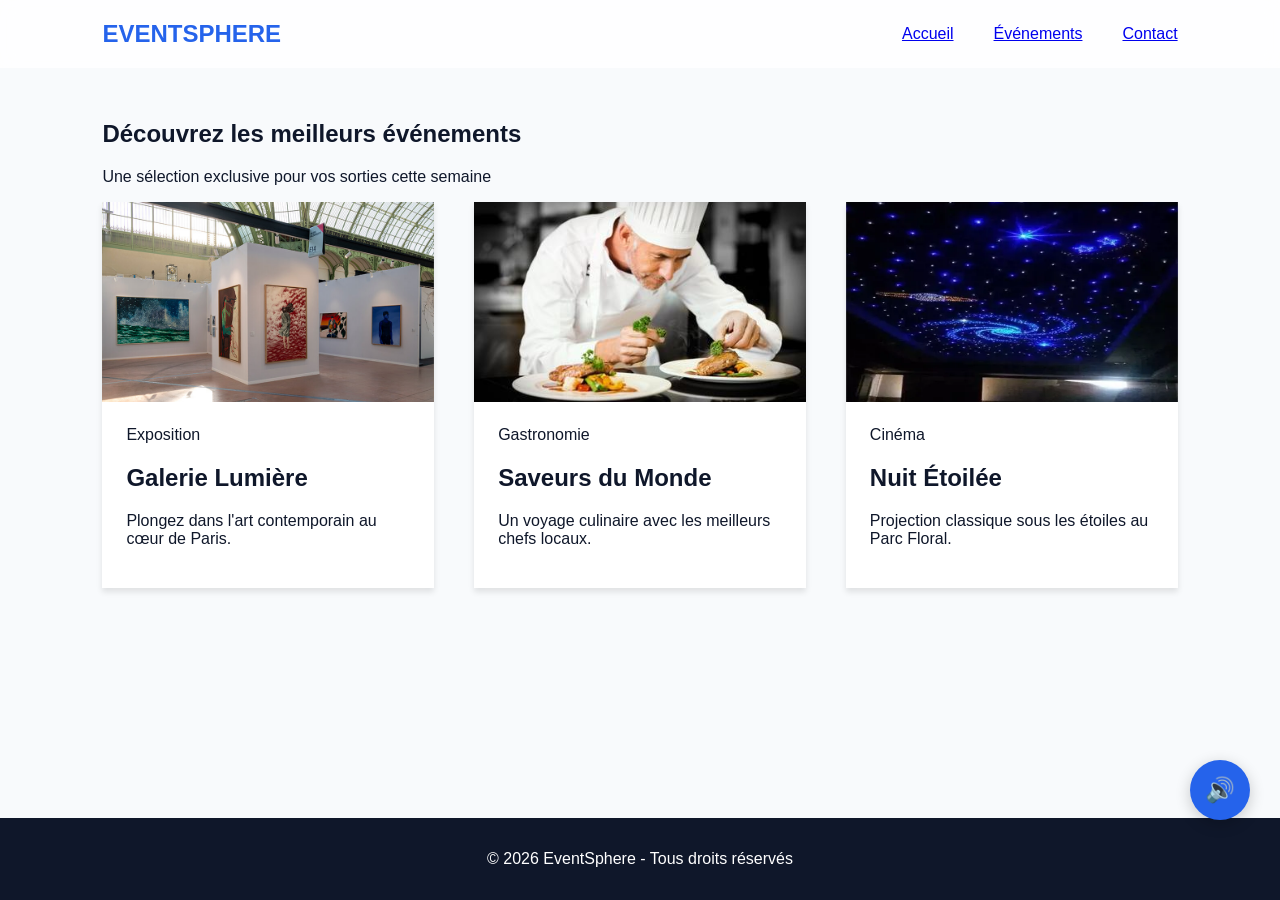
<file: index.html>
<!DOCTYPE html>
<html lang="fr">
<head>
    <meta charset="UTF-8">
    <meta name="viewport" content="width=device-width, initial-scale=1.0">
    <title>EventSphere - Accueil</title>
    <link rel="stylesheet" href="css/style.css">
    <link rel="stylesheet" href="css/layout.css">
    <link rel="stylesheet" href="css/components.css">
    <link rel="stylesheet" href="css/responsive.css">
</head>
<body>
    <header class="header">
        <div class="logo">EventSphere</div>
        <nav class="nav">
            <a href="index.html" class="active">Accueil</a>
            <a href="events.html">Événements</a>
            <a href="contact.html">Contact</a>
        </nav>
    </header>

    <main>
        <!-- Section de bienvenue -->
        <section class="hero">
            <h1>Découvrez les meilleurs événements</h1>
            <p>Une sélection exclusive pour vos sorties cette semaine</p>
        </section>

        <!-- Grille de présentation rapide -->
        <section class="events-container">
            <div class="event-grid">
                <!-- Carte Expo -->
                <article class="card">
                    <div class="card-image-wrapper">
                        <img src="images/art.webp" alt="Exposition d'Art Moderne">
                    </div>
                    <div class="card-body">
                        <span class="card-tag">Exposition</span>
                        <h2>Galerie Lumière</h2>
                        <p>Plongez dans l'art contemporain au cœur de Paris.</p>
                    </div>
                </article>

                <!-- Carte Gastronomie -->
                <article class="card">
                    <div class="card-image-wrapper">
                        <img src="images/culinaire.webp" alt="Festival Gastronomique">
                    </div>
                    <div class="card-body">
                        <span class="card-tag">Gastronomie</span>
                        <h2>Saveurs du Monde</h2>
                        <p>Un voyage culinaire avec les meilleurs chefs locaux.</p>
                    </div>
                </article>

                <!-- Carte Cinéma -->
                <article class="card">
                    <div class="card-image-wrapper">
                        <img src="images/nuit.webp" alt="Cinéma en plein air">
                    </div>
                    <div class="card-body">
                        <span class="card-tag">Cinéma</span>
                        <h2>Nuit Étoilée</h2>
                        <p>Projection classique sous les étoiles au Parc Floral.</p>
                    </div>
                </article>
            </div>
        </section>
    </main>

    <!-- Accessibilité audio -->
    <div class="accessibility-tool" style="position: fixed; bottom: 80px; right: 30px; z-index: 1000;">
        <button id="audio-desc" class="btn-audio" 
                style="width: 60px; height: 60px; border-radius: 50%; border: none; background: #2563eb; color: white; font-size: 1.5rem; cursor: pointer; box-shadow: 0 4px 15px rgba(0,0,0,0.2); transition: 0.3s;"
                title="Écouter le contenu">
            🔊
        </button>
    </div>

    <footer>
        <p>© 2026 EventSphere - Tous droits réservés</p>
    </footer>

    <script src="js/script.js"></script>
</body>
</html>
</file>
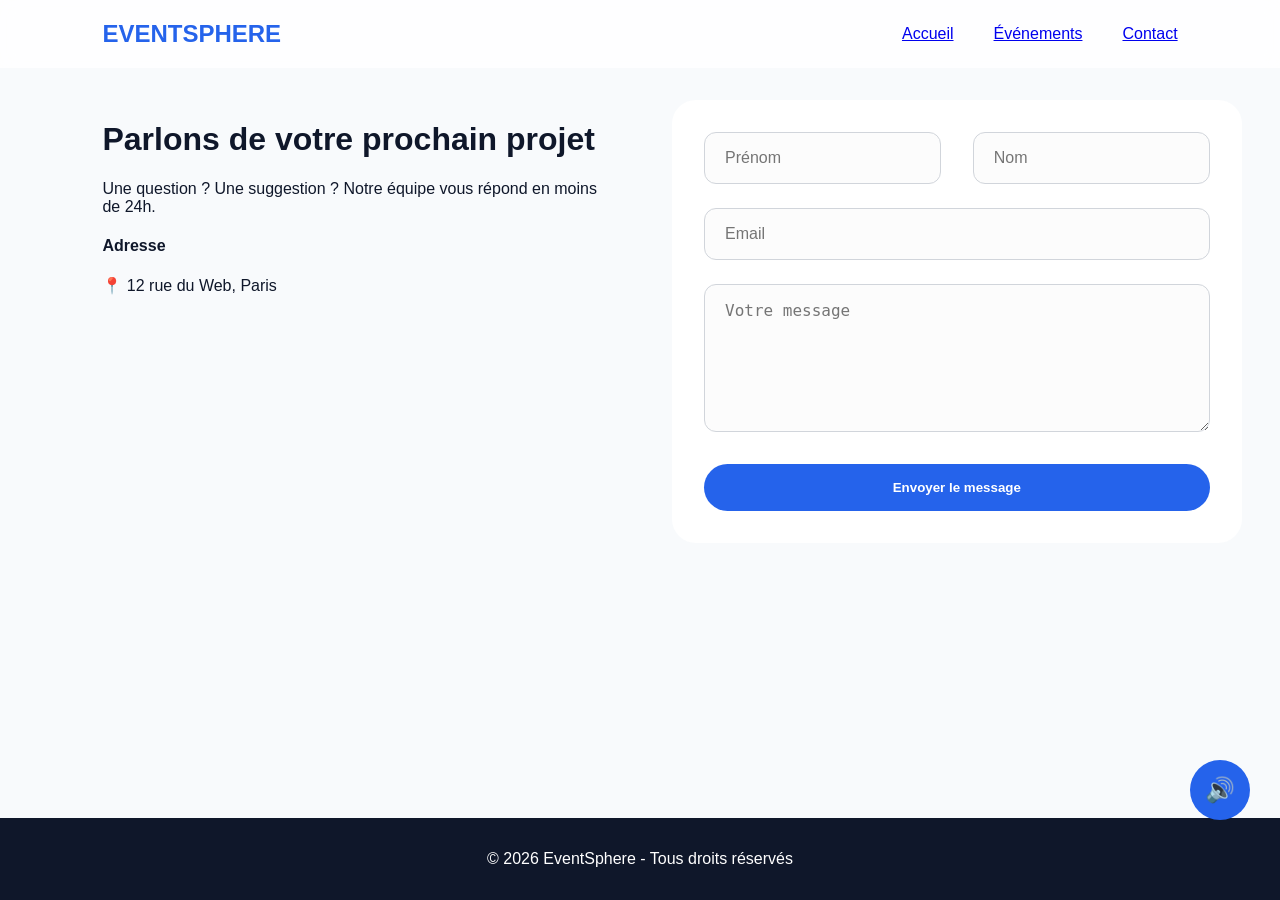
<file: contact.html>
<!DOCTYPE html>
<html lang="fr">
<head>
    <meta charset="UTF-8">
    <meta name="viewport" content="width=device-width, initial-scale=1.0">
    <title>Contact - EventSphere</title>
    <!-- Importation des feuilles de style -->
    <link rel="stylesheet" href="css/style.css">
    <link rel="stylesheet" href="css/layout.css">
    <link rel="stylesheet" href="css/components.css">
    <link rel="stylesheet" href="css/responsive.css">
</head>
<body>
    <!-- Barre de navigation -->
    <header class="header">
        <div class="logo">EventSphere</div>
        <nav class="nav">
            <a href="index.html">Accueil</a>
            <a href="events.html">Événements</a>
            <a href="contact.html" class="active">Contact</a>
        </nav>
    </header>

    <!-- Contenu principal -->
    <main class="contact-page">
        <div class="contact-grid">
            <!-- Texte informatif à gauche -->
            <div class="contact-info">
                <h1>Parlons de votre prochain projet</h1>
                <p class="subtitle">Une question ? Une suggestion ? Notre équipe vous répond en moins de 24h.</p>
                
                <div class="info-block">
                    <h4>Adresse</h4>
                    <p>📍 12 rue du Web, Paris</p>
                </div>
            </div>
            
            <!-- Formulaire de contact à droite -->
            <form class="contact-form">
                <div class="form-row">
                    <input type="text" placeholder="Prénom" required>
                    <input type="text" placeholder="Nom" required>
                </div>
                <input type="email" placeholder="Email" class="full-width" required>
                <textarea placeholder="Votre message" rows="6" required></textarea>
                <button type="submit" class="btn-submit">Envoyer le message</button>
            </form>
        </div>
    </main>

    <!-- Bouton flottant pour la lecture audio du texte -->
    <button id="audio-desc" class="btn-audio" style="position:fixed; bottom:80px; right:30px; width:60px; height:60px; border-radius:50%; border:none; background:#2563eb; color:white; cursor:pointer; font-size:1.5rem; z-index:1000;">🔊</button>

    <!-- Pied de page -->
    <footer>
        <p>© 2026 EventSphere - Tous droits réservés</p>
    </footer>

    <!-- Script JavaScript -->
    <script src="js/script.js"></script>
</body>
</html>
</file>
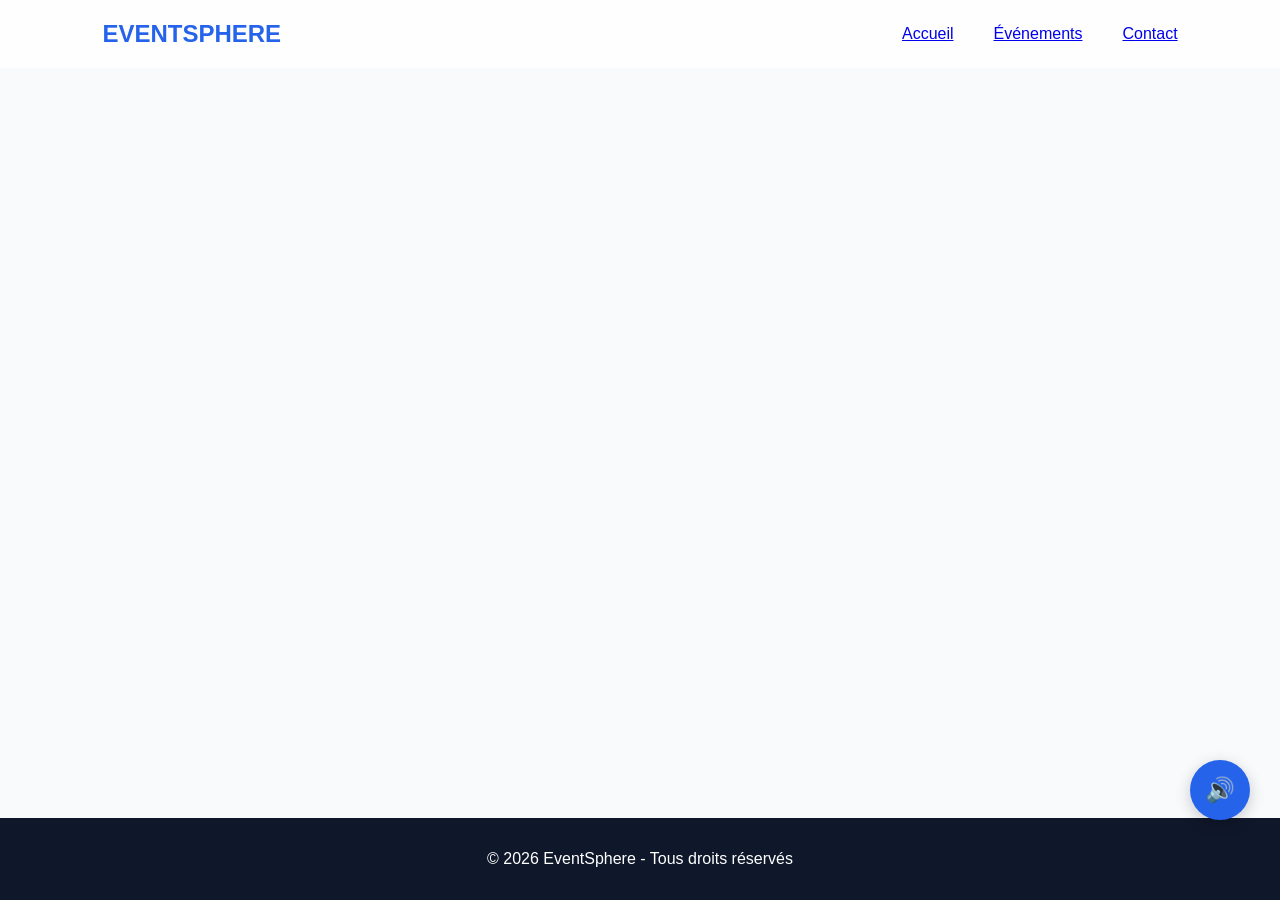
<file: event-details.html>
<!DOCTYPE html>
<html lang="fr">
<head>
    <meta charset="UTF-8">
    <meta name="viewport" content="width=device-width, initial-scale=1.0">
    <title>Détails - EventSphere</title>
    <link rel="stylesheet" href="css/style.css">
    <link rel="stylesheet" href="css/layout.css">
    <link rel="stylesheet" href="css/components.css">
</head>
<body>
    <header class="header">
        <div class="logo">EventSphere</div>
        <nav class="nav">
            <a href="index.html">Accueil</a>
            <a href="events.html">Événements</a>
            <a href="contact.html">Contact</a>
        </nav>
    </header>

    <!-- Zone vide remplie dynamiquement par le JavaScript (script.js) -->
    <main id="event-content"></main>

    <!-- Bouton d'accessibilité audio -->
    <div class="accessibility-tool" style="position: fixed; bottom: 80px; right: 30px; z-index: 1000;">
        <button id="audio-desc" class="btn-audio" 
                style="width: 60px; height: 60px; border-radius: 50%; border: none; background: #2563eb; color: white; font-size: 1.5rem; cursor: pointer; box-shadow: 0 4px 15px rgba(0,0,0,0.2); transition: 0.3s;"
                title="Écouter le contenu">
            🔊
        </button>
    </div>

    <footer>
        <p>© 2026 EventSphere - Tous droits réservés</p>
    </footer>

    <script src="js/script.js"></script>
</body>
</html>
</file>
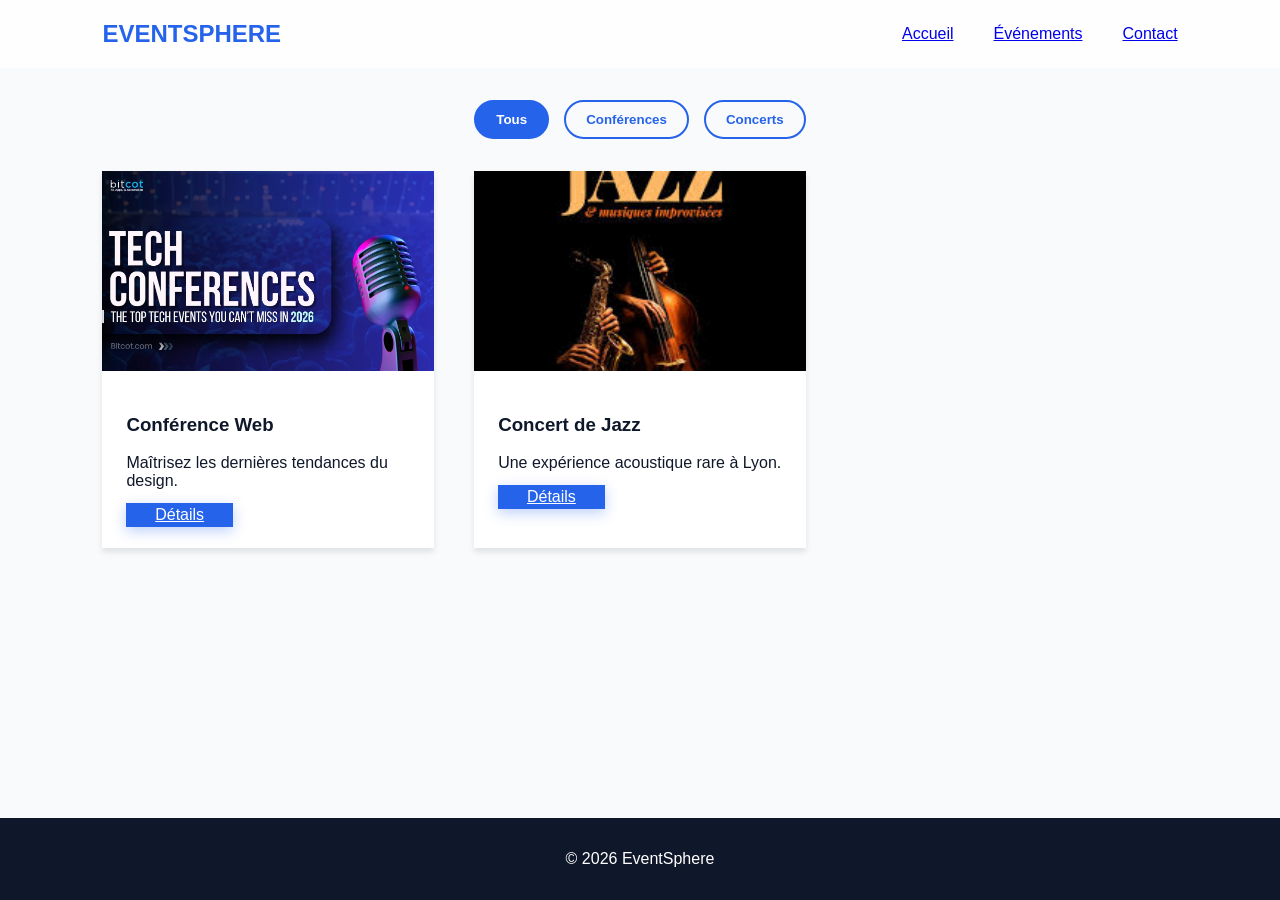
<file: events.html>
<!DOCTYPE html>
<html lang="fr">
<head>
    <meta charset="UTF-8">
    <meta name="viewport" content="width=device-width, initial-scale=1.0">
    <title>Événements - EventSphere</title>
    <link rel="stylesheet" href="css/style.css">
    <link rel="stylesheet" href="css/layout.css">
    <link rel="stylesheet" href="css/components.css">
    <link rel="stylesheet" href="css/responsive.css">
</head>
<body>
    <header class="header">
        <div class="logo">EventSphere</div>
        <nav class="nav">
            <a href="index.html">Accueil</a>
            <a href="events.html">Événements</a>
            <a href="contact.html">Contact</a>
        </nav>
    </header>

    <main>
        <section class="events-section">
            <!-- Boutons pour filtrer les événements par catégorie -->
            <div class="filter-container" style="text-align: center; margin-bottom: 2rem;">
                <button class="filter-btn active" data-filter="all">Tous</button>
                <button class="filter-btn" data-filter="tech">Conférences</button>
                <button class="filter-btn" data-filter="jazz">Concerts</button>
            </div>

            <!-- Grille des cartes d'événements -->
            <div class="event-grid" id="event-grid">
                <!-- Événement Tech -->
                <article class="card" data-category="tech">
                    <div class="card-image-wrapper">
                        <img src="images/Tech-Conferences-2026.webp" alt="Tech">
                    </div>
                    <div class="card-body">
                        <h3>Conférence Web</h3>
                        <p>Maîtrisez les dernières tendances du design.</p>
                        <!-- Lien avec paramètre pour charger les bonnes infos dans event-details.html -->
                        <a href="event-details.html?type=tech" class="btn-primary">Détails</a>
                    </div>
                </article>

                <!-- Événement Jazz -->
                <article class="card" data-category="jazz">
                    <div class="card-image-wrapper">
                        <img src="images/Jazz-Concert.webp" alt="Jazz">
                    </div>
                    <div class="card-body">
                        <h3>Concert de Jazz</h3>
                        <p>Une expérience acoustique rare à Lyon.</p>
                        <a href="event-details.html?type=jazz" class="btn-primary">Détails</a>
                    </div>
                </article>
            </div>
        </section>
    </main>

    <footer>
        <p>© 2026 EventSphere</p>
    </footer>

    <script src="js/script.js"></script>
</body>
</html>
</file>
<file: css/style.css>
/* --- VARIABLES --- */
:root {
    --primary: #2563eb;
    --primary-hover: #1d4ed8;
    --primary-soft: #dbeafe;
    --bg-light: #f8fafc;
    --white: #ffffff;
    --text-dark: #0f172a;
    --text-muted: #64748b;
    --shadow: 0 4px 6px rgba(0,0,0,0.1);
    --transition: all 0.3s ease;
}

/* --- DARK MODE (Préférences système) --- */
@media (prefers-color-scheme: dark) {
    :root {
        --bg-light: #0f172a;
        --white: #1e293b;
        --text-dark: #f8fafc;
        --text-muted: #94a3b8;
    }
    input, textarea {
        background: #1e293b !important;
        border-color: #334155 !important;
        color: white;
    }
}

/* --- STRUCTURE MOBILE-FIRST --- */
html, body {
    height: 100%;
    margin: 0;
    padding: 0;
    overflow: hidden; 
    font-family: 'Inter', sans-serif;
    background-color: var(--bg-light);
    color: var(--text-dark);
}

body { 
    display: flex; 
    flex-direction: column; 
}

main {
    flex: 1;
    overflow-y: auto;
    padding: 1.5rem 5%; /* Padding réduit pour mobile */
    animation: fadeInUp 0.8s ease-out;
}

/* Animation */
@keyframes fadeInUp {
    from { opacity: 0; transform: translateY(10px); }
    to { opacity: 1; transform: translateY(0); }
}

/* Ajustement pour Desktop (Tablettes et +) */
@media (min-width: 768px) {
    main {
        padding: 2rem 8%; /* On redonne de l'espace sur grand écran */
    }
}

footer {
    flex-shrink: 0;
    background: #0f172a;
    color: white;
    padding: 1rem 0;
    text-align: center;
}
</file>
<file: css/layout.css>
/* --- HEADER --- */
.header {
    display: flex;
    justify-content: space-between;
    align-items: center;
    padding: 1rem 5%;
    background: rgba(255, 255, 255, 0.8);
    backdrop-filter: blur(10px);
    position: sticky;
    top: 0;
    z-index: 1000;
}

.logo {
    font-size: 1.3rem;
    font-weight: 900;
    color: var(--primary);
    text-transform: uppercase;
}

/* Navigation Mobile par défaut (cachée si pas de menu burger actif) */
.nav {
    display: none; 
    gap: 1.5rem;
}

/* --- GRILLES MOBILE-FIRST --- */

/* Événements : 1 colonne par défaut */
.event-grid {
    display: grid;
    grid-template-columns: 1fr;
    gap: 1.5rem;
}

/* Contact : 1 colonne par défaut */
.contact-grid {
    display: grid;
    grid-template-columns: 1fr;
    gap: 2rem;
}

/* Formulaire : lignes simples par défaut */
.form-row {
    display: grid;
    grid-template-columns: 1fr;
    gap: 1rem;
}

/* --- PASSAGE EN DESKTOP (Ajustements) --- */
@media (min-width: 768px) {
    .header { padding: 1.25rem 8%; }
    .logo { font-size: 1.5rem; }
    .nav { display: flex; gap: 2.5rem; } /* On affiche la nav classique */
    
    .event-grid {
        grid-template-columns: repeat(3, 1fr); /* 3 colonnes sur desktop */
        gap: 2.5rem;
    }

    .contact-grid {
        grid-template-columns: 1fr 1fr; /* 2 colonnes sur desktop */
        gap: 4rem;
    }

    .form-row {
        grid-template-columns: 1fr 1fr; /* Prénom/Nom côte à côte */
        gap: 2.5rem;
    }
}
</file>
<file: css/components.css>
/* --- BOUTONS --- */
.btn {
    padding: 0.8rem 1.8rem;
    border-radius: 50px;
    font-weight: 600;
    border: none;
    cursor: pointer;
    display: inline-block;
    transition: var(--transition);
    text-decoration: none;
    text-align: center;
}

.btn-primary {
    padding: 0.2rem 1.8rem;
    background: var(--primary);
    color: var(--white);
    box-shadow: 0 4px 14px rgba(37, 99, 235, 0.3);
}

.btn-primary:hover {
    padding: 0.2rem 1.8rem;
    transform: translateY(-2px);
    box-shadow: 0 6px 20px rgba(37, 99, 235, 0.4);
}

/* Boutons de filtres (Catégories) */
.filter-container {
    display: flex;
    justify-content: center;
    gap: 15px;
    margin-bottom: 30px;
    flex-wrap: wrap;
}

.filter-btn {
    padding: 10px 20px;
    border-radius: 50px;
    border: 2px solid var(--primary);
    background: transparent;
    color: var(--primary);
    font-weight: 600;
    cursor: pointer;
    transition: all 0.3s ease;
}

.filter-btn.active, .filter-btn:hover {
    background: var(--primary);
    color: white;
}

/* --- CARTES --- */
.card {
    background: var(--white);
    border-radius: var(--radius-lg);
    overflow: hidden;
    box-shadow: var(--shadow);
    transition: var(--transition);
}

.card:hover {
    transform: translateY(-10px);
}

.card-image-wrapper {
    width: 100%;
    height: 200px;
    overflow: hidden;
}

.card-image-wrapper img {
    width: 100%;
    height: 100%;
    object-fit: cover;
}

.card-body {
    padding: 1.5rem;
}

/* --- FORMULAIRE DE CONTACT  --- */
.contact-form {
    background: var(--white);
    padding: 2rem;
    border-radius: 24px;
    box-shadow: var(--shadow-lg);
    width: 100%;
    display: flex; /* Utilisation de flex pour l'alignement vertical */
    flex-direction: column;
    gap: 1.2rem; /* ESPACE ENTRE CHAQUE LIGNE DU FORMULAIRE */
}

.form-row {
    display: grid;
    grid-template-columns: 1fr; /* 1 colonne par défaut (Mobile) */
    gap: 1.2rem; /* ESPACE ENTRE LE PRÉNOM ET LE NOM */
}

.contact-form input, 
.contact-form textarea {
    width: 100%;
    padding: 1rem 1.25rem;
    border: 1px solid #d1d5db;
    border-radius: 12px;
    background: #fcfcfc;
    font-size: 1rem;
    transition: all 0.3s ease;
    outline: none;
    box-sizing: border-box; /* Évite que les champs ne dépassent */
}

/* Effet focus */
.contact-form input:focus, 
.contact-form textarea:focus {
    border-color: var(--primary);
    box-shadow: 0 0 0 4px var(--primary-soft);
}

.btn-submit {
    background: var(--primary);
    color: white;
    padding: 1rem 2.5rem;
    border-radius: 50px;
    border: none;
    font-weight: 700;
    cursor: pointer;
    transition: var(--transition);
    margin-top: 0.5rem;
}

/* --- AJUSTEMENTS DESKTOP (MIN-WIDTH) --- */
@media (min-width: 768px) {
    .form-row {
        grid-template-columns: 1fr 1fr; /* Prénom et Nom côte à côte */
        gap: 2rem; /* Espace plus large sur grand écran */
    }
    
    .contact-form {
        gap: 1.5rem; /* Un peu plus d'espace entre les lignes sur Desktop */
    }
}
</file>
<file: css/responsive.css>
/* Pour les tablettes (petits écrans) */
@media (max-width: 1024px) {
    .contact-grid, .footer-grid {
        grid-template-columns: 1fr; /* On passe sur une seule colonne */
        gap: 2rem;
    }
}

/* Pour les mobiles */
@media (max-width: 768px) {
    .form-row, .event-grid {
        grid-template-columns: 1fr; /* Tout s'empile verticalement */
    }
}
</file>
